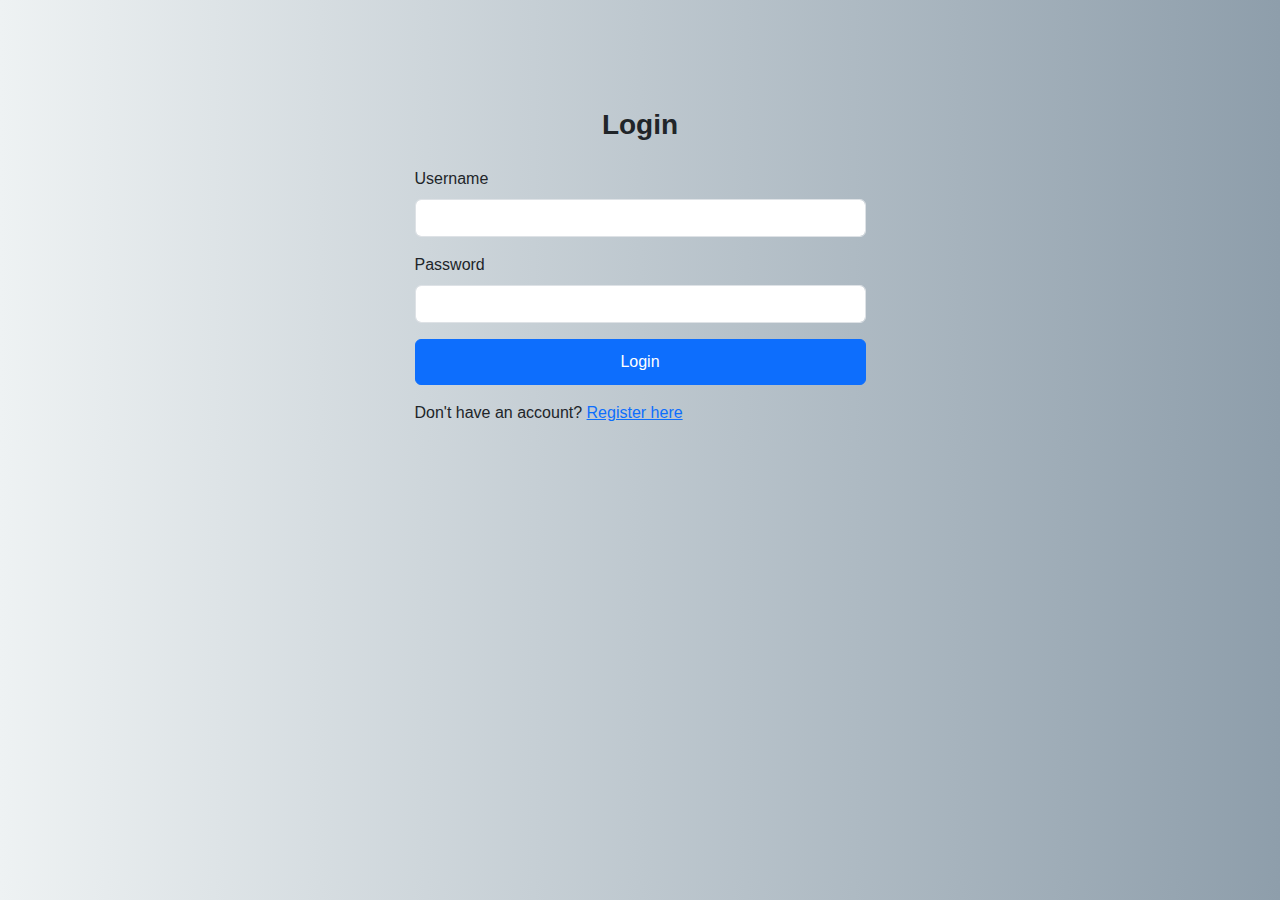
<file: NewsAggregatorWebsiteFrontend/index.html>
<!DOCTYPE html>
<html lang="en">
<head>
    <meta charset="UTF-8">
    <title>Login - News Aggregator</title>
    <meta name="viewport" content="width=device-width, initial-scale=1">
    <link href="https://cdn.jsdelivr.net/npm/bootstrap@5.3.0/dist/css/bootstrap.min.css" rel="stylesheet">
    <link rel="stylesheet" href="style.css">
</head>
<body>
<div class="container">
    <div class="row justify-content-center">
        <div class="col-md-6 col-lg-5">
            <div class="mt-5">
                <h3 class="form-title">Login</h3>
                <form id="loginForm">
                    <div class="mb-3">
                        <label for="username" class="form-label">Username</label>
                        <input type="text" class="form-control" id="username" required>
                    </div>
                    <div class="mb-3">
                        <label for="password" class="form-label">Password</label>
                        <input type="password" class="form-control" id="password" required>
                    </div>
                    <div id="messageArea" class="text-danger mb-2"></div>
                    <button type="submit" class="btn btn-primary">Login</button>
                </form>
                <div class="mt-3">
                    <p>Don't have an account? <a href="register.html">Register here</a></p>
                </div>
            </div>
        </div>
    </div>
</div>
<script src="script.js"></script>
</body>
</html>
</file>
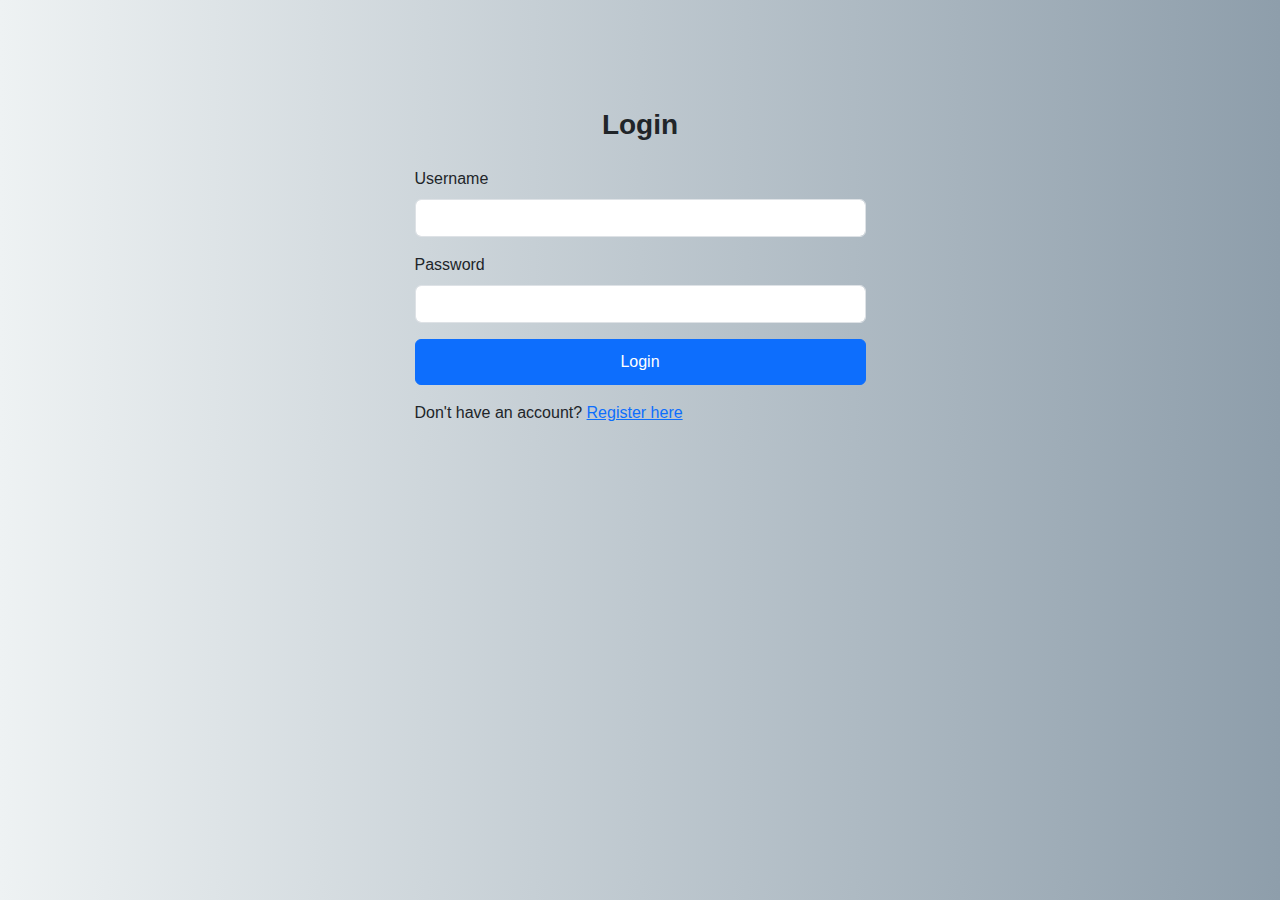
<file: NewsAggregatorWebsiteFrontend/dashboard.html>
<!DOCTYPE html>
<html lang="en">
<head>
    <meta charset="UTF-8">
    <title>Dashboard - News Aggregator</title>
    <meta name="viewport" content="width=device-width, initial-scale=1">
    <link href="https://cdn.jsdelivr.net/npm/bootstrap@5.3.0/dist/css/bootstrap.min.css" rel="stylesheet">
    <link rel="stylesheet" href="styles.css">
</head>
<body>
<div class="container mt-4">
    <h2 id="greeting" class="mb-4 text-center"></h2>
    
    <input id="searchInput" onkeyup="searchNews()" class="form-control mb-3" placeholder="Search news...">

    <div id="category-filters" class="mb-3 d-flex flex-wrap gap-2"></div>

    <div id="news-container"></div>

    <button onclick="logout()" class="btn btn-danger mt-3">Logout</button>
</div>
<script src="script.js"></script>
</body>
</html>
</file>
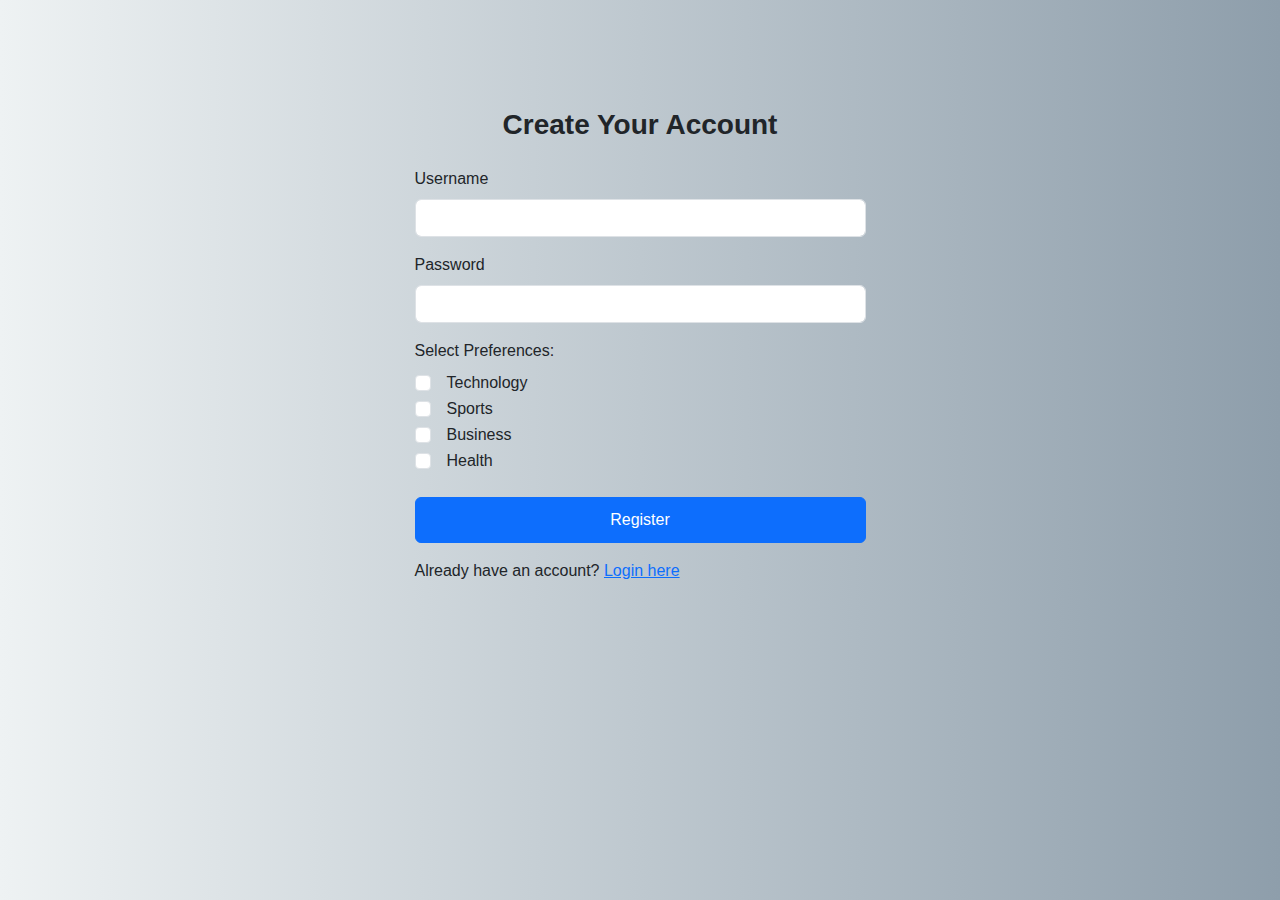
<file: NewsAggregatorWebsiteFrontend/register.html>
<!DOCTYPE html>
<html lang="en">
<head>
    <meta charset="UTF-8">
    <title>Register - News Aggregator</title>
    <meta name="viewport" content="width=device-width, initial-scale=1">
    <link href="https://cdn.jsdelivr.net/npm/bootstrap@5.3.0/dist/css/bootstrap.min.css" rel="stylesheet">
    <link rel="stylesheet" href="style.css">
</head>
<body>
<div class="container">
    <div class="row justify-content-center">
        <div class="col-md-6 col-lg-5">
            <div class="mt-5">
                <h3 class="form-title">Create Your Account</h3>
                <form id="registerForm">
                    <div class="mb-3">
                        <label for="regUsername" class="form-label">Username</label>
                        <input type="text" class="form-control" id="regUsername" required>
                    </div>
                    <div class="mb-3">
                        <label for="regPassword" class="form-label">Password</label>
                        <input type="password" class="form-control" id="regPassword" required>
                    </div>
                    <label class="form-label">Select Preferences:</label>
                    <div class="form-check"><input class="form-check-input" type="checkbox" name="preferences" value="technology" id="techCheck"><label class="form-check-label" for="techCheck">Technology</label></div>
                    <div class="form-check"><input class="form-check-input" type="checkbox" name="preferences" value="sports" id="sportsCheck"><label class="form-check-label" for="sportsCheck">Sports</label></div>
                    <div class="form-check"><input class="form-check-input" type="checkbox" name="preferences" value="business" id="businessCheck"><label class="form-check-label" for="businessCheck">Business</label></div>
                    <div class="form-check"><input class="form-check-input" type="checkbox" name="preferences" value="health" id="healthCheck"><label class="form-check-label" for="healthCheck">Health</label></div>
                    <div id="messageArea" class="text-danger mt-2"></div>
                    <button type="submit" class="btn btn-primary mt-3">Register</button>
                </form>
                <div class="mt-3">
                    <p>Already have an account? <a href="index.html">Login here</a></p>
                </div>
            </div>
        </div>
    </div>
</div>
<script src="script.js"></script>
</body>
</html>
</file>
<file: NewsAggregatorWebsiteFrontend/style.css>
/* style.css */

body {
    background: linear-gradient(to right, #eef2f3, #8e9eab);
    font-family: 'Segoe UI', Tahoma, Geneva, Verdana, sans-serif;
    padding-top: 60px;
}

.register-container {
    background: white;
    padding: 40px;
    border-radius: 15px;
    box-shadow: 0 8px 20px rgba(0, 0, 0, 0.1);
}

.form-check-label {
    margin-left: 0.5rem;
}

.form-title {
    font-weight: 600;
    margin-bottom: 25px;
    text-align: center;
}

.btn-primary {
    width: 100%;
    padding: 10px;
}

.login-link {
    text-align: center;
    margin-top: 15px;
}
</file>
<file: NewsAggregatorWebsiteFrontend/styles.css>
body {
    background: #f8f9fa;
    font-family: 'Segoe UI', sans-serif;
}

#greeting {
    font-size: 1.8rem;
    font-weight: 600;
    color: #333;
    text-align: center;
}

.card {
    transition: transform 0.2s ease, box-shadow 0.2s ease;
}

.card:hover {
    transform: scale(1.01);
    box-shadow: 0 4px 12px rgba(0, 0, 0, 0.1);
}

#searchInput {
    border: 1px solid #ced4da;
    border-radius: 20px;
    padding: 10px 20px;
}

.btn-danger {
    display: block;
    width: 100%;
    border-radius: 20px;
}
</file>
